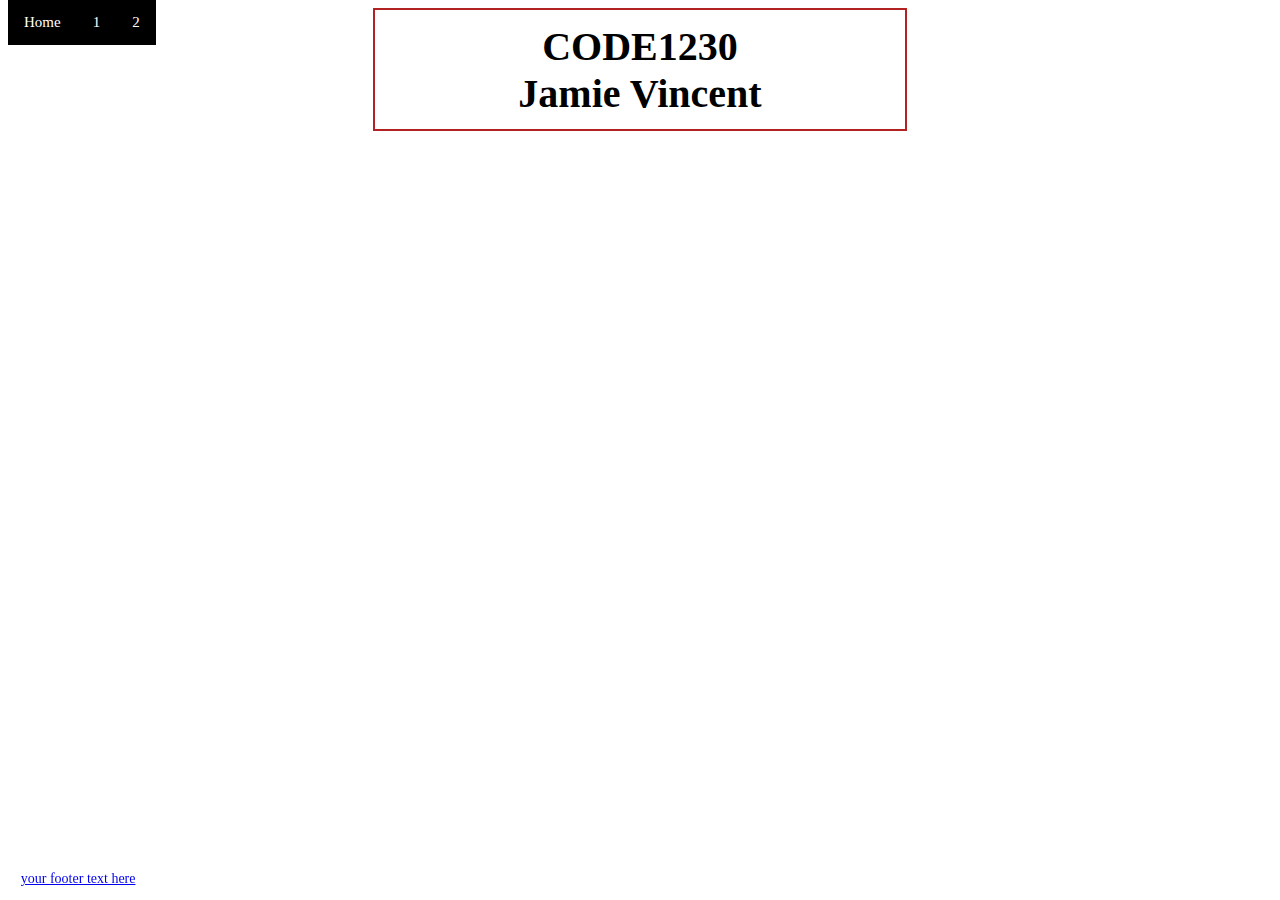
<file: index.html>
<!DOCTYPE html>
<html>

<head>
<link rel="stylesheet" type="text/css" href="style.css"/>
<title> CODE1230 </title>
</head>

<body>

 <div class="topnav" id="myTopnav">
 <a href="index.html">Home</a>
 <a href="page1.html">1</a>
 <a href="page2.html">2</a>

 </div>


<h1>CODE1230<br>Jamie Vincent</h1>
 
<footer> 
<a href="https://github.com/madeleinejohanson"> your footer text here</a>
</footer>

</body>

</html>
</file>
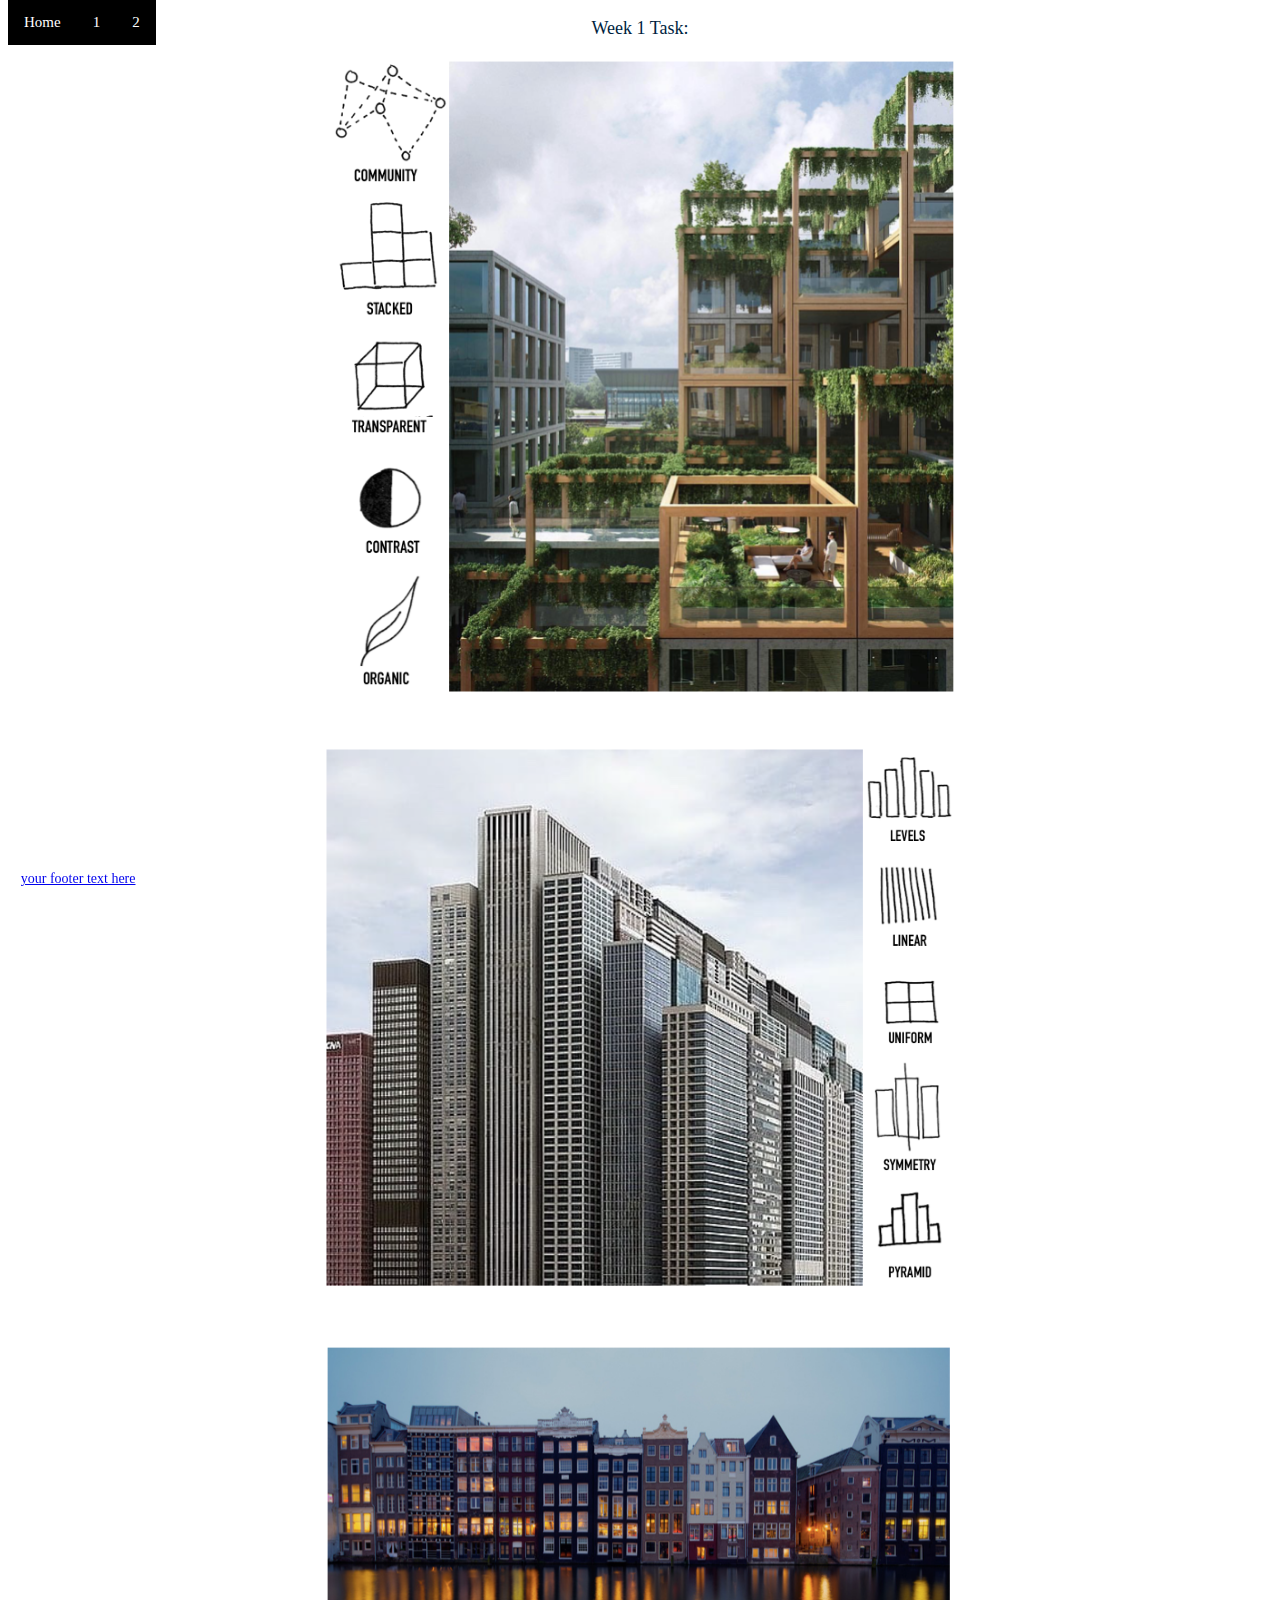
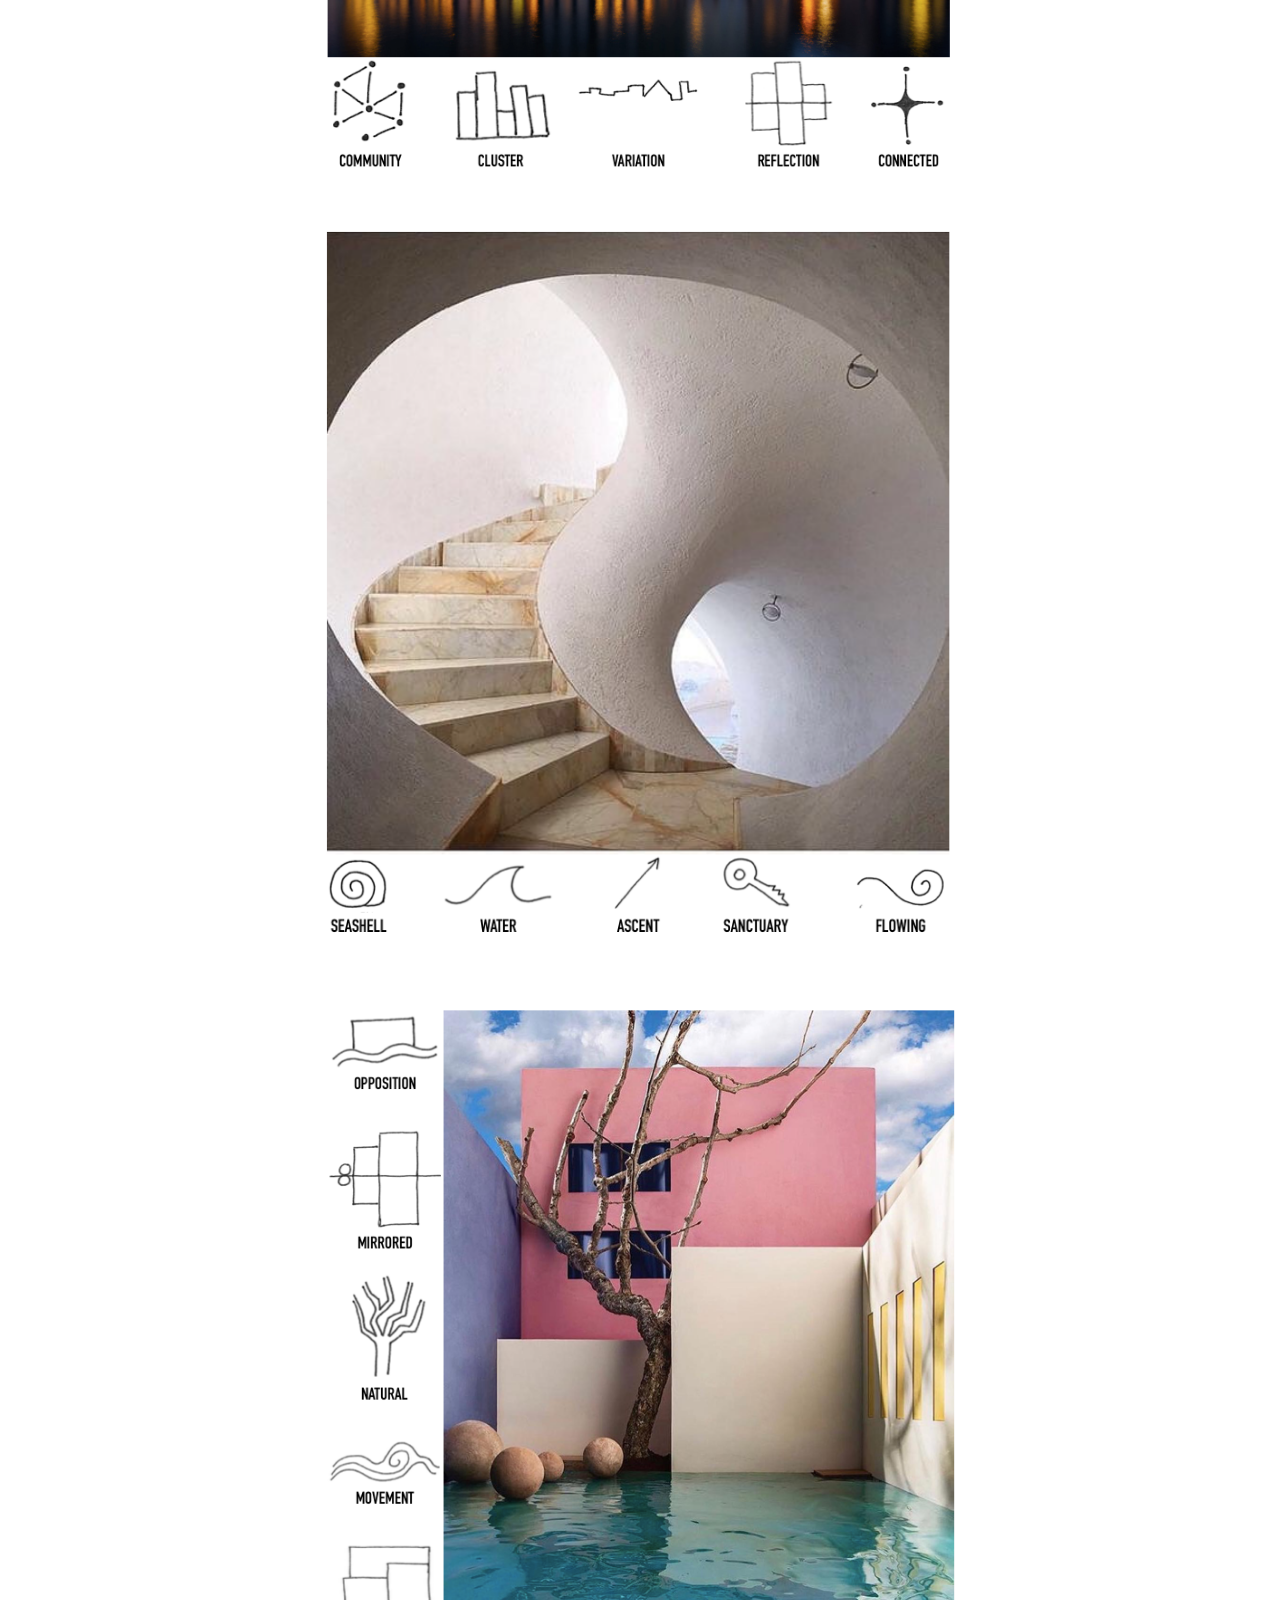
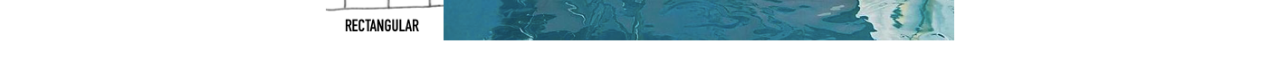
<file: page1.html>
<!DOCTYPE html>
<html>

<head>
<link rel="stylesheet" type="text/css" href="style.css"/>
<title>Week 1</title>
</head>

<body>

 <div class="topnav" id="myTopnav">
 <a href="index.html">Home</a>
 <a href="page1.html">1</a>
<a href="page2.html">2</a>

 </div>

<p>Week 1 Task:
</p>

<img src="wk1 diagram1.png" alt="image missing!" style="width:50%" />
<br><br><br>
<img src="wk1 diagram2.png" alt="image missing!" style="width:50%" />
<br><br><br>
<img src="wk1 diagram3.png" alt="image missing!" style="width:50%" />
<br><br><br>
<img src="wk1 diagram4.png" alt="image missing!" style="width:50%" />
<br><br><br>
<img src="wk1 diagram5.png" alt="image missing!" style="width:50%" />

<footer> 
<a href="https://github.com/madeleinejohanson"> your footer text here</a>
</footer>

</body>

</html>
</file>
<file: style.css>
body {
	background: #FFFFFF;
	color: #001f3f;
	text-align:center;
	font-family:Calibri;
	font-size:20px;
}

h1 {
	border-style: solid;
	border-width: 2px;
	border-color: #B22222;
	color: #000000;
	padding: 1%;
	width: 40%;
	height:10%;
	margin:auto;
}

p {
	font-size:18px;
}

footer {
	position:fixed;
	bottom:0;
	font-size: 14px;
	padding: 1%;
}

.topnav{
	position:fixed;
	top:0;
	background-color: #000000;
}

.topnav a {
	float:left;
	display:block;
	color:#FFFFFF;
	text-align: center;
	padding:14px 16px;
	text-decoration: none;
	font-size:15px;
}

.topnav a:hover {
	background-color: #B22222;
	color: #FFFFFF;
}
</file>
